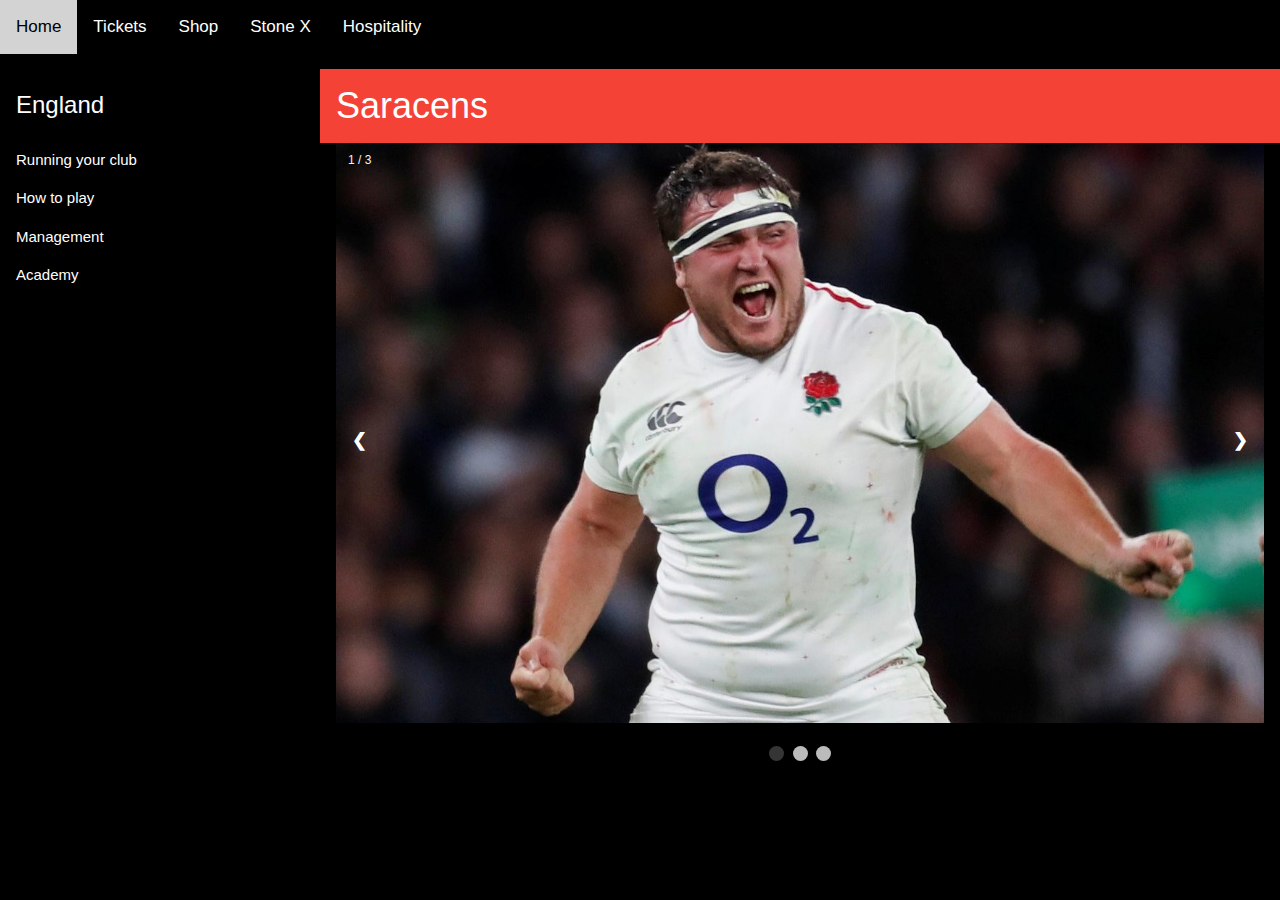
<file: index.html>
<!DOCTYPE html>
<html>
  <head>
    <meta charset="utf-8">
    <meta name="viewport" content="width=device-width">
    <title>Saracensinfo.com</title>
    <link href="style.css" rel="stylesheet" type="text/css" />
  </head>
  <body>
    
    <html>
<head>
<meta name="viewport" content="width=device-width, initial-scale=1">

</head>
<body>

<html>
<body>



</body>
</html>



<div class="topnav">
  <a class="active" href="#home">Home</a>
  <a href="Tickets.html">Tickets</a>

  <a href="Shop.html">Shop</a>

  <a href="Stone X.html">Stone X</a><!-- this gives a link to all of my different pages-->

    <a href="Hospitality.html">Hospitality</a>
</div>

<div style="padding-left:16px">
  <h2></h2><!-- this is the biggest heading fro my heading-->
  <p></p>
</div>

<html>
<title>W3.CSS</title>
<meta name="viewport" content="width=device-width, initial-scale=1">
<link rel="stylesheet" href="https://www.w3schools.com/w3css/4/w3.css">
<body>

<!-- Sidebar -->
<div class="w3-sidebar w3-black w3-bar-block" style="width:25%">
  <h3 class="w3-bar-item">England</h3>

  <a href="#" class="w3-bar-item w3-button">Running your club</a>


  <a href="#" class="w3-bar-item w3-button">How to play</a> 

<a href="#" class="w3-bar-item w3-button">Management</a><!-- this is the writing for the side navigation bar-->

<a href="#" class="w3-bar-item w3-button">Academy </a>
  </div>




<!-- Page Content -->
<div style="margin-left:25%">

<div class="w3-container w3-red">
  <h1>Saracens</h1>
</div>



<div class="w3-container">




<meta name="viewport" content="width=device-width, initial-scale=1">

<div class="slideshow-container"><!-- this is the slide show container for my website-->

<div class="mySlides fade">
  <div class="numbertext">1 / 3</div>
  <img src="images\jamiegeorge.jpg" style="width:100%">
  <div class="text"></div>
</div>

<div class="mySlides fade">
  <div class="numbertext">2 / 3</div>
  <img src="images\fazjpg.jpg" style="width:100%">
  <div class="text"></div>
</div>

<div class="mySlides fade">
  <div class="numbertext">3 / 3</div>
  <img src="images\bradbarrit.jpg"   style="width:100%">
  <div class="text"></div>
</div>
<?-- above shows the script to add a slide show in-->
<a class="prev" onclick="plusSlides(-1)">&#10094;</a>
<a class="next" onclick="plusSlides(1)">&#10095;</a>

</div>
<br>

<div style="text-align:center">
  <span class="dot" onclick="currentSlide(1)"></span> 
  <span class="dot" onclick="currentSlide(2)"></span> 
  <span class="dot" onclick="currentSlide(3)"></span> 
</div>



</body>
</html> 





</body>
</html>

    <script src="script.js"></script>
  </body>
</html>
</file>
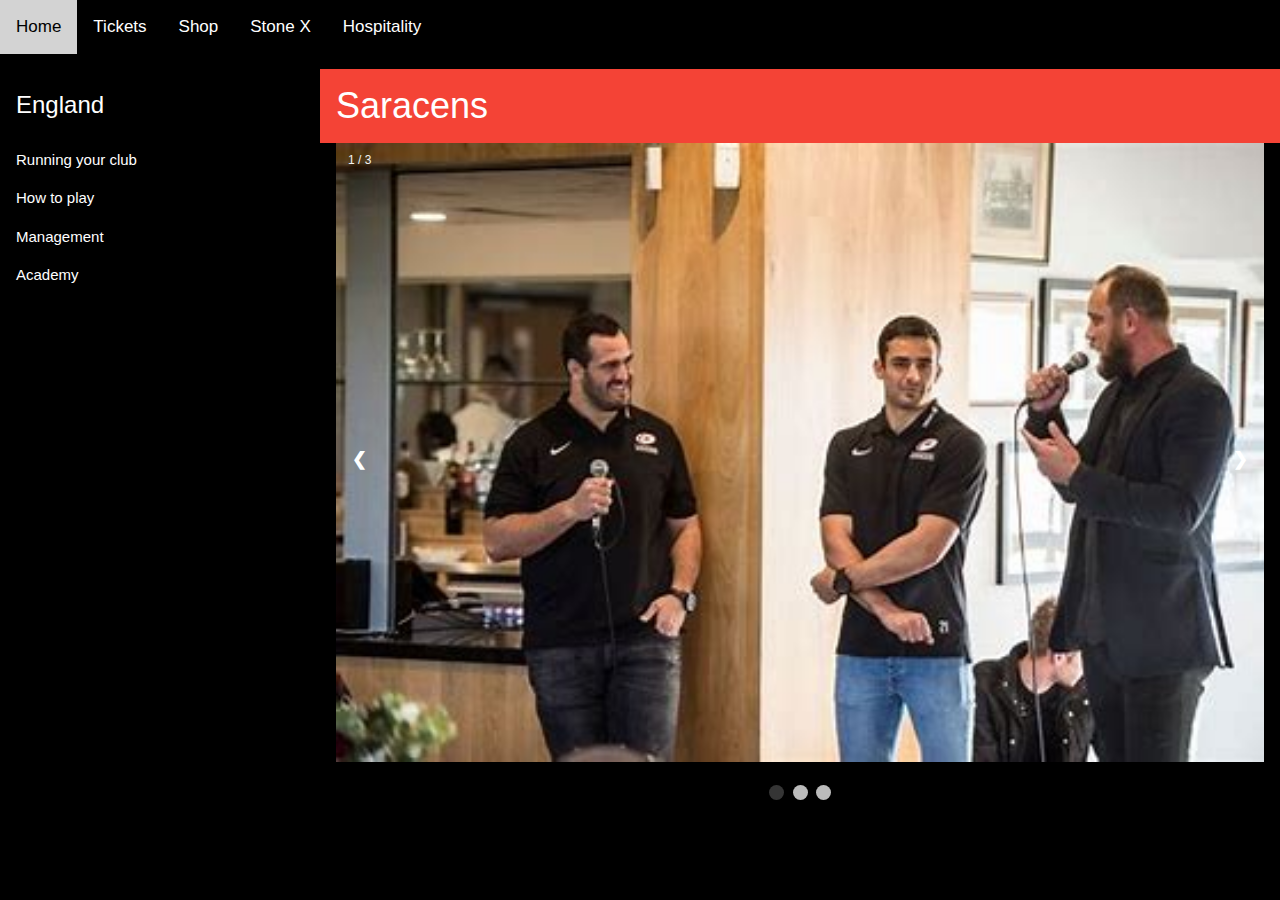
<file: Hospitality.html>
<!DOCTYPE html>
<html>
  <head>
    <meta charset="utf-8">
    <meta name="viewport" content="width=device-width">
    <title>Saracensinfo.com</title>
    <link href="style.css" rel="stylesheet" type="text/css" />
  </head>
  <body>
    
    <html>
<head>
<meta name="viewport" content="width=device-width, initial-scale=1">

</head>
<body>

<div class="topnav">
  <a class="active" href="#home">Home</a>
  <a href="Tickets.html">Tickets</a>

  <a href="Shop.html">Shop</a>

  <a href="Stone X.html">Stone X</a><!-- this gives a link to all of my different pages-->

    <a href="Hospitality.html">Hospitality</a>
</div>

<div style="padding-left:16px">
  <h2></h2><!-- this is the biggest heading fro my heading-->
  <p></p>
</div>

<html>
<title>W3.CSS</title>
<meta name="viewport" content="width=device-width, initial-scale=1">
<link rel="stylesheet" href="https://www.w3schools.com/w3css/4/w3.css">
<body>

<!-- Sidebar -->
<div class="w3-sidebar w3-black w3-bar-block" style="width:25%">
  <h3 class="w3-bar-item">England</h3>

  <a href="#" class="w3-bar-item w3-button">Running your club</a>


  <a href="#" class="w3-bar-item w3-button">How to play</a> 

<a href="#" class="w3-bar-item w3-button">Management</a><!-- this is the writing for the side navigation bar-->

<a href="#" class="w3-bar-item w3-button">Academy </a>
  </div>




<!-- Page Content -->
<div style="margin-left:25%">

<div class="w3-container w3-red">
  <h1>Saracens</h1>
</div>



<div class="w3-container">




<meta name="viewport" content="width=device-width, initial-scale=1">

<div class="slideshow-container"><!-- this is the slide show container for my website-->

<div class="mySlides fade">
  <div class="numbertext">1 / 3</div>
  <img src="images\alex.jpg" style="width:100%">
  <div class="text"></div>
</div>

<div class="mySlides fade">
  <div class="numbertext">2 / 3</div>
  <img src="images\bar.jpg" style="width:100%">
  <div class="text"></div>
</div>

<div class="mySlides fade">
  <div class="numbertext">3 / 3</div>
  <img src="images\se.jpg"   style="width:100%">
  <div class="text"></div>
</div>
<?-- above shows the script to add a slide show in-->
<a class="prev" onclick="plusSlides(-1)">&#10094;</a>
<a class="next" onclick="plusSlides(1)">&#10095;</a>

</div>
<br>

<div style="text-align:center">
  <span class="dot" onclick="currentSlide(1)"></span> 
  <span class="dot" onclick="currentSlide(2)"></span> 
  <span class="dot" onclick="currentSlide(3)"></span> 
</div>



</body>
</html> 





</body>
</html>

    <script src="script.js"></script>
  </body>
</html>
</file>
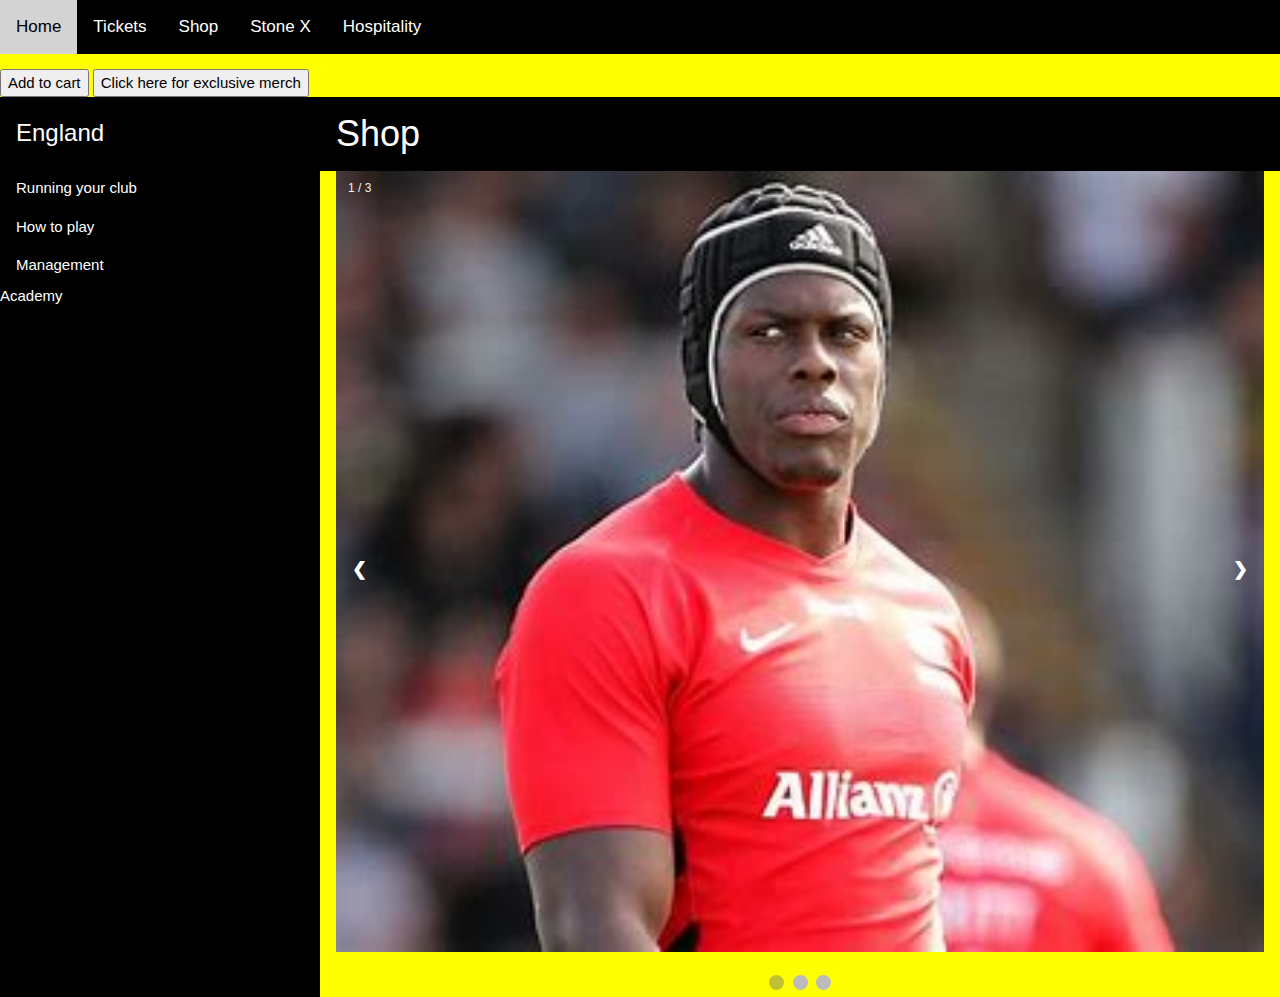
<file: Shop.html>
<html>
  <head>
    <meta charset="utf-8">
    <meta name="viewport" content="width=device-width">
    <title>replit</title>
    <link href="Shop.css" rel="stylesheet" type="text/css" />
  </head>
  <body>
    
    <html>
<head>
<meta name="viewport" content="width=device-width, initial-scale=1">

</head>
<body>

<div class="topnav">
  <a class="active" href="#home">Home</a>
  <a href="Tickets.html">Tickets</a>
  <a href="Shop.html">Shop</a>
  <a href="#about">Stone X</a>
    <a href="#about">Hospitality</a>
</div>

<div style="padding-left:16px">
  <h2></h2><?-- this is the biggest heading-->
  <p></p>
</div>

<html>
<title>W3.CSS</title>
<meta name="viewport" content="width=device-width, initial-scale=1">
<link rel="stylesheet" href="https://www.w3schools.com/w3css/4/w3.css">
<body>
<button>Add to cart</button>
<button>Click here for exclusive merch</button>


<!-- Sidebar -->
<div class="w3-sidebar w3-black w3-bar-block" style="width:25%">
  <h3 class="w3-bar-item">England</h3>

  <a href="#" class="w3-bar-item w3-button">Running your club</a>


  <a href="#" class="w3-bar-item w3-button">How to play</a> 

<a href="#" class="w3-bar-item w3-button">Management</a><?-- this is the writing for the side navigation bar 

<a href="#" class="w3-bar-item w3-button">Academy</a>
  </div>




<!-- Page Content -->
<div style="margin-left:25%">

<div class="w3-container w3-black">
  <h1>Shop</h1>
</div>



<div class="w3-container">




<meta name="viewport" content="width=device-width, initial-scale=1">

<div class="slideshow-container">

<div class="mySlides fade">
  <div class="numbertext">1 / 3</div>
  <img src="images\maro.jpg" style="width:100%">
  <div class="text"></div>
</div>

<div class="mySlides fade">
  <div class="numbertext">2 / 3</div>
  <img src="images\shirt.jpg" style="width:100%">
  <div class="text"></div>
</div>

<div class="mySlides fade">
  <div class="numbertext">3 / 3</div>
  <img src="images\ball.jpg"   style="width:100%">
  <div class="text"></div>
</div>
<?-- above shows the script to add a slide show in-->
<a class="prev" onclick="plusSlides(-1)">&#10094;</a>
<a class="next" onclick="plusSlides(1)">&#10095;</a>

</div>
<br>

<div style="text-align:center">
  <span class="dot" onclick="currentSlide(1)"></span> 
  <span class="dot" onclick="currentSlide(2)"></span> 
  <span class="dot" onclick="currentSlide(3)"></span> 
</div>



</body>
</html> 





</body>
</html>

    <script src="script.js"></script>
  </body>
</html>
</file>
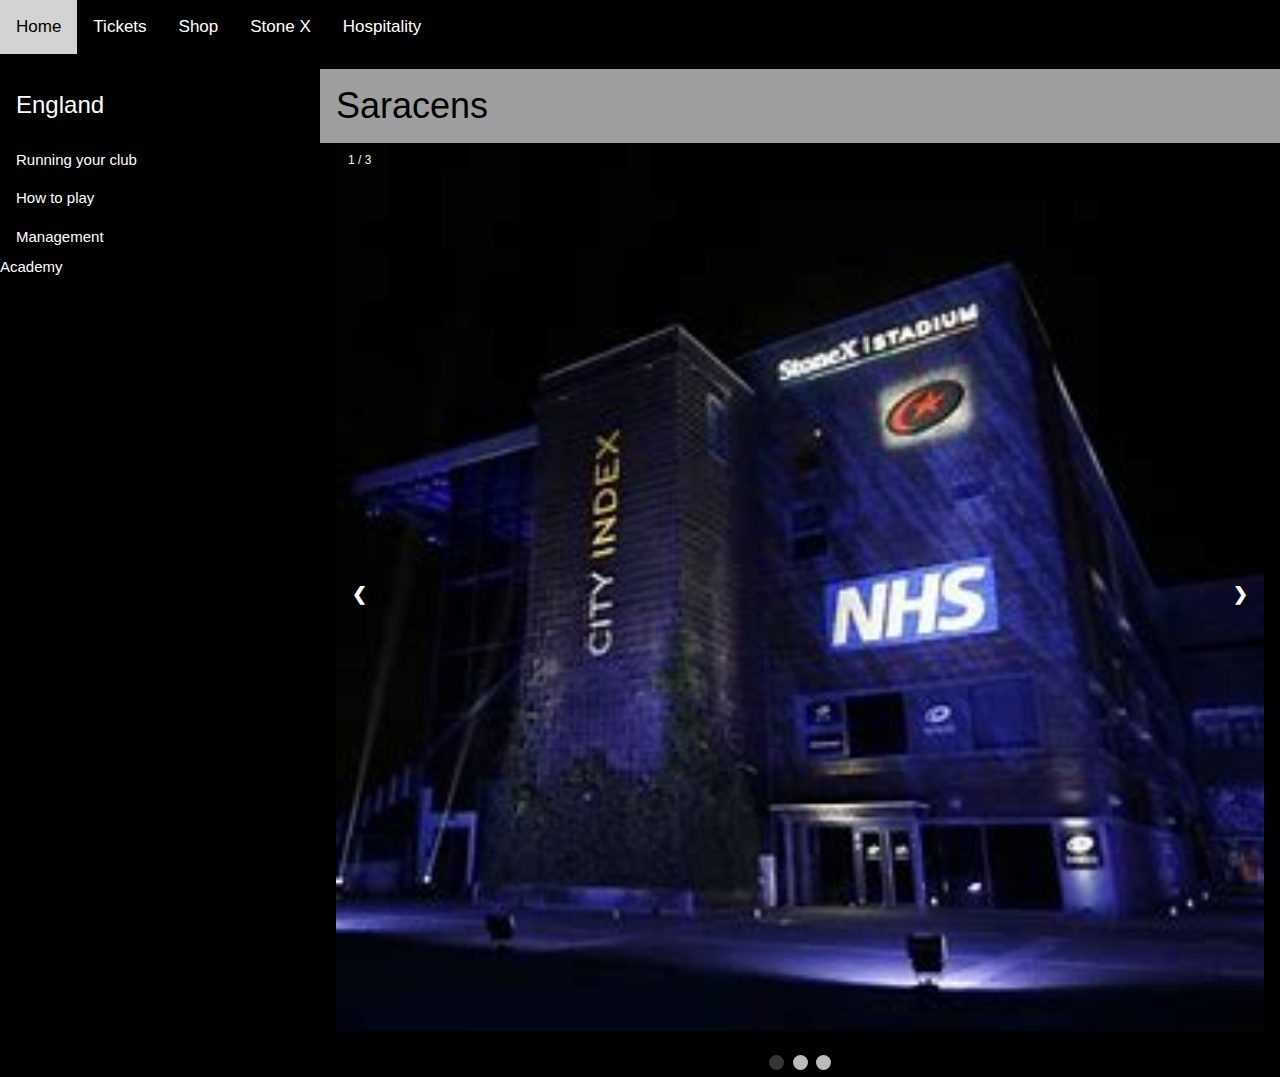
<file: Stone X.html>
<!DOCTYPE html>
<html>
  <head>
    <meta charset="utf-8">
    <meta name="viewport" content="width=device-width">
    <title>replit</title>
    <link href="style.css" rel="stylesheet" type="text/css" />
  </head>
  <body>
    
    <html>
<head>
<meta name="viewport" content="width=device-width, initial-scale=1">

</head>
<body>

<div class="topnav">
  <a class="active" href="#home">Home</a>
  <a href="Tickets.html">Tickets</a>
  <a href="Shop.html">Shop</a>
  <a href="#Stone X.html">Stone X</a>
    <a href="#Hospitality.html">Hospitality</a>
</div>

<div style="padding-left:16px">
  <h2></h2><?-- this is the biggest heading-->
  <p></p>
</div>

<html>
<title>W3.CSS</title>
<meta name="viewport" content="width=device-width, initial-scale=1">
<link rel="stylesheet" href="https://www.w3schools.com/w3css/4/w3.css">
<body>

<!-- Sidebar -->
<div class="w3-sidebar w3-black w3-bar-block" style="width:25%">
  <h3 class="w3-bar-item">England</h3>

  <a href="#" class="w3-bar-item w3-button">Running your club</a>


  <a href="#" class="w3-bar-item w3-button">How to play</a> 

<a href="#" class="w3-bar-item w3-button">Management</a><?-- this is the writing for the side navigation bar 

<a href="#" class="w3-bar-item w3-button">Academy </a>
  </div>




<!-- Page Content -->
<div style="margin-left:25%">

<div class="w3-container w3-grey">
  <h1>Saracens</h1>
</div>



<div class="w3-container">




<meta name="viewport" content="width=device-width, initial-scale=1">

<div class="slideshow-container">

<div class="mySlides fade">
  <div class="numbertext">1 / 3</div>
  <img src="images\stone x.jpg" style="width:100%">
  <div class="text"></div>
</div>

<div class="mySlides fade">
  <div class="numbertext">2 / 3</div>
  <img src="images\Stone X3.jpg" style="width:100%">
  <div class="text"></div>
</div>

<div class="mySlides fade">
  <div class="numbertext">3 / 3</div>
  <img src="images\fire.jpg"   style="width:100%">
  <div class="text"></div>
</div>
<?-- above shows the script to add a slide show in-->
<a class="prev" onclick="plusSlides(-1)">&#10094;</a>
<a class="next" onclick="plusSlides(1)">&#10095;</a>

</div>
<br>

<div style="text-align:center">
  <span class="dot" onclick="currentSlide(1)"></span> 
  <span class="dot" onclick="currentSlide(2)"></span> 
  <span class="dot" onclick="currentSlide(3)"></span> 
</div>



</body>
</html> 





</body>
</html>

    <script src="script.js"></script>
  </body>
</html>
</file>
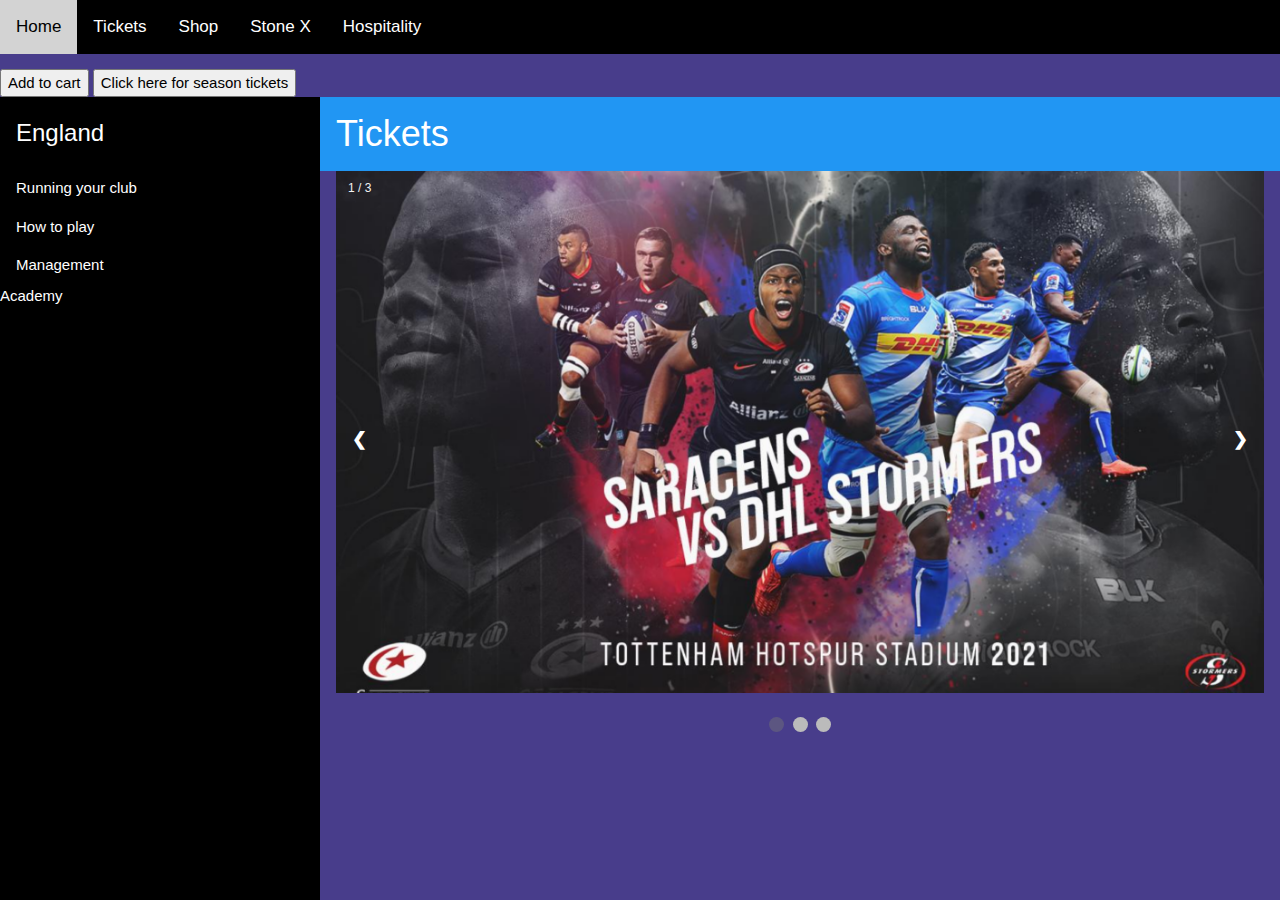
<file: Tickets.html>
<!DOCTYPE html>
<html>
  <head>
    <meta charset="utf-8">
    <meta name="viewport" content="width=device-width">
    <title>replit</title>
    <link href="Tickets.css" rel="stylesheet" type="text/css" />
  </head>
  <body>
    
    <html>
<head>
<meta name="viewport" content="width=device-width, initial-scale=1">

</head>
<body>

<div class="topnav">
  <a class="active" href="#home">Home</a>
  <a href="Tickets.html">Tickets</a>
  <a href="Shop.html">Shop</a>
  <a href="#about">Stone X</a>
    <a href="#about">Hospitality</a>
</div>

<div style="padding-left:16px">
  <h2></h2><?-- this is the biggest heading-->
  <p></p>
</div>

<html>
<title>W3.CSS</title>
<meta name="viewport" content="width=device-width, initial-scale=1">
<link rel="stylesheet" href="https://www.w3schools.com/w3css/4/w3.css">
<body>
<button>Add to cart</button>
<button>Click here for season tickets</button>
<!-- Sidebar -->
<div class="w3-sidebar w3-black w3-bar-block" style="width:25%">
  <h3 class="w3-bar-item">England</h3>

  <a href="#" class="w3-bar-item w3-button">Running your club</a>


  <a href="#" class="w3-bar-item w3-button">How to play</a> 

<a href="#" class="w3-bar-item w3-button">Management</a><?-- this is the writing for the side navigation bar 

<a href="#" class="w3-bar-item w3-button">Academy </a>
  </div>




<!-- Page Content -->
<div style="margin-left:25%">

<div class="w3-container w3-blue">
  <h1>Tickets</h1>
</div>



<div class="w3-container">




<meta name="viewport" content="width=device-width, initial-scale=1">

<div class="slideshow-container">

<div class="mySlides fade">
  <div class="numbertext">1 / 3</div>
  <img src="images\stormers.jpg" style="width:100%">
  <div class="text"></div>
</div>

<div class="mySlides fade">
  <div class="numbertext">2 / 3</div>
  <img src="images\season.jpg" style="width:100%">
  <div class="text"></div>
</div>

<div class="mySlides fade">
  <div class="numbertext">3 / 3</div>
  <img src="images\richo.jpg"   style="width:100%">
  <div class="text"></div>
</div>
<?-- above shows the script to add a slide show in-->
<a class="prev" onclick="plusSlides(-1)">&#10094;</a>
<a class="next" onclick="plusSlides(1)">&#10095;</a>

</div>
<br>

<div style="text-align:center">
  <span class="dot" onclick="currentSlide(1)"></span> 
  <span class="dot" onclick="currentSlide(2)"></span> 
  <span class="dot" onclick="currentSlide(3)"></span> 
</div>



</body>
</html> 





</body>
</html>

    <script src="script.js"></script>
  </body>
</html>
</file>
<file: style.css>
* {box-sizing: border-box}
body {font-family: Verdana, sans-serif; margin:0}
.mySlides {display: none}
img {vertical-align: middle;}

/* Slideshow container */
.slideshow-container {
  max-width: 1000px;
  position: relative;
  margin: auto;
}

/* Next & previous buttons */
.prev, .next {
  cursor: pointer;
  position: absolute;
  top: 50%;
  width: auto;
  padding: 16px;
  margin-top: -22px;
  color: white;
  font-weight: bold;
  font-size: 18px;
  transition: 0.6s ease;
  border-radius: 0 3px 3px 0;
  user-select: none;
}

/* Position the "next button" to the right */
.next {
  right: 0;
  border-radius: 3px 0 0 3px;
}

/* On hover, add a black background color with a little bit see-through */
.prev:hover, .next:hover {
  background-color: grey;
}

/* Caption text */
.text {
  color: #f2f2f2;
  font-size: 15px;
  padding: 8px 12px;
  position: absolute;
  bottom: 8px;
  width: 100%;
  text-align: center;
}

/* Number text (1/3 etc) */
.numbertext {
  color: #f2f2f2;
  font-size: 12px;
  padding: 8px 12px;
  position: absolute;
  top: 0;
}

/* The dots/bullets/indicators */
.dot {
  cursor: pointer;
  height: 15px;
  width: 15px;
  margin: 0 2px;
  background-color: #bbb;
  border-radius: 50%;
  display: inline-block;
  transition: background-color 0.6s ease 
}

.active, .dot:hover {
  background-color: #74747474;
}

/* Fading animation */
.fade {
  -webkit-animation-name: fade;
  -webkit-animation-duration: 1.5s;
  animation-name: fade;
  animation-duration: 1.5s;
}

@-webkit-keyframes fade {
  from {opacity: .4} 
  to {opacity: 1}
}

@keyframes fade {
  from {opacity: .4} 
  to {opacity: 1}
}

/* On smaller screens, decrease text size */
@media only screen and (max-width: 300px) {
  .prev, .next,.text {font-size: 11px}
}

.topnav{
  background-color: black ;
  overflow: hidden;
  font-family: Arial;
  font-size:18px;
}


.topnav a{
float: left;
color:white ;
text-align: center;
padding: 14px 16px;
text-decoration: none;

}

.topnav a:hover{

  background-color: lightslategray;
  color:lightgrey;
}
body{
  background-color: black ;
}

body {
  margin: 0;
  font-family: Arial, Helvetica, sans-serif;
}

.topnav {
  overflow: hidden;
  background-color: black;
}

.topnav a {
  float: left;
  color: f2f2f2f2f2f2;
    text-align: center;
  padding: 14px 16px;
  text-decoration: none;
  font-size: 17px;
}

.topnav a:hover {
  background-color:lightgrey ;
  color: black;
}

.topnav a.active {
  background-color: w3-light-grey;
  color: w3-light-grey;
}
.slideshow-container {
  max-width: 1000px;
  position: relative;
  margin: auto;
}

/* Next & previous buttons */
.prev, .next {
  cursor: pointer;
  position: absolute;
  top: 50%;
  width: auto;
  padding: 16px;
  margin-top: -22px;
  color: white;
  font-weight: bold;
  font-size: 18px;
  transition: 0.6s ease;
  border-radius: 0 3px 3px 0;
  user-select: none;
}

/* Position the "next button" to the right */
.next {
  right: 0;
  border-radius: 3px 0 0 3px;
}

/* On hover, add a black background color with a little bit see-through */
.prev:hover, .next:hover {
  background-color ;rgb 
}

/* Caption text */
.text {
  color: #f2f2f2f2f2;
  font-size: 15px;
  padding: 8px 12px;
  position: absolute;
  bottom: 8px;
  width: 100%;
  text-align: center;
}

/* Number text (1/3 etc) */
.numbertext {
  color: #f2f2f2;
  font-size: 12px;
  padding: 8px 12px;
  position: absolute;
  top: 0;
}

/* The dots/bullets/indicators */
.dot {
  cursor: pointer;
  height: 15px;
  width: 15px;
  margin: 0 2px;
  background-color: #bbb;
  border-radius: 50%;
  display: inline-block;
  transition: background-color 0.6s ease 
}

.active, .dot:hover {
  background-color: #74747474;
}

/* Fading animation */
.fade {
  -webkit-animation-name: fade;
  -webkit-animation-duration: 1.5s;
  animation-name: fade;
  animation-duration: 1.5s;
}

@-webkit-keyframes fade {
  from {opacity: .4} 
  to {opacity: 1}
}

@keyframes fade {
  from {opacity: .4} 
  to {opacity: 1}
}
img{
  width:150px 
  height:100px
}
/* On smaller screens, decrease text size */
@media only screen and (max-width: 300px) {
  .prev, .next,.text {font-size: 11px}
}
</file>
<file: Shop.css>
* {box-sizing: border-box}
body {font-family: Verdana, sans-serif; margin:0}
.mySlides {display: none}
img {vertical-align: middle;}

/* Slideshow container */
.slideshow-container {
  max-width: 1000px;
  position: relative;
  margin: auto;
}

/* Next & previous buttons */
.prev, .next {
  cursor: pointer;
  position: absolute;
  top: 50%;
  width: auto;
  padding: 16px;
  margin-top: -22px;
  color: white;
  font-weight: bold;
  font-size: 18px;
  transition: 0.6s ease;
  border-radius: 0 3px 3px 0;
  user-select: none;
}

/* Position the "next button" to the right */
.next {
  right: 0;
  border-radius: 3px 0 0 3px;
}

/* On hover, add a black background color with a little bit see-through */
.prev:hover, .next:hover {
  background-color: grey;
}

/* Caption text */
.text {
  color: #f2f2f2;
  font-size: 15px;
  padding: 8px 12px;
  position: absolute;
  bottom: 8px;
  width: 100%;
  text-align: center;
}

/* Number text (1/3 etc) */
.numbertext {
  color: #f2f2f2;
  font-size: 12px;
  padding: 8px 12px;
  position: absolute;
  top: 0;
}

/* The dots/bullets/indicators */
.dot {
  cursor: pointer;
  height: 15px;
  width: 15px;
  margin: 0 2px;
  background-color: #bbb;
  border-radius: 50%;
  display: inline-block;
  transition: background-color 0.6s ease 
}

.active, .dot:hover {
  background-color: #74747474;
}

/* Fading animation */
.fade {
  -webkit-animation-name: fade;
  -webkit-animation-duration: 1.5s;
  animation-name: fade;
  animation-duration: 1.5s;
}

@-webkit-keyframes fade {
  from {opacity: .4} 
  to {opacity: 1}
}

@keyframes fade {
  from {opacity: .4} 
  to {opacity: 1}
}

/* On smaller screens, decrease text size */
@media only screen and (max-width: 300px) {
  .prev, .next,.text {font-size: 11px}
}

.topnav{
  background-color: black ;
  overflow: hidden;
  font-family: Arial;
  font-size:18px;
}


.topnav a{
float: left;
color:white ;
text-align: center;
padding: 14px 16px;
text-decoration: none;

}

.topnav a:hover{

  background-color: lightslategray;
  color:lightgrey;
}
body{
  background-color: yellow  ;
}

body {
  margin: 0;
  font-family: Arial, Helvetica, sans-serif;
}

.topnav {
  overflow: hidden;
  background-color: black;
}

.topnav a {
  float: left;
  color: f2f2f2f2f2f2;
    text-align: center;
  padding: 14px 16px;
  text-decoration: none;
  font-size: 17px;
}

.topnav a:hover {
  background-color:lightgrey ;
  color: black;
}

.topnav a.active {
  background-color: w3-light-grey;
  color: w3-light-grey;
}
.slideshow-container {
  max-width: 1000px;
  position: relative;
  margin: auto;
}

/* Next & previous buttons */
.prev, .next {
  cursor: pointer;
  position: absolute;
  top: 50%;
  width: auto;
  padding: 16px;
  margin-top: -22px;
  color: white;
  font-weight: bold;
  font-size: 18px;
  transition: 0.6s ease;
  border-radius: 0 3px 3px 0;
  user-select: none;
}

/* Position the "next button" to the right */
.next {
  right: 0;
  border-radius: 3px 0 0 3px;
}

/* On hover, add a black background color with a little bit see-through */
.prev:hover, .next:hover {
  background-color ;rgb 
}

/* Caption text */
.text {
  color: #f2f2f2f2f2;
  font-size: 15px;
  padding: 8px 12px;
  position: absolute;
  bottom: 8px;
  width: 100%;
  text-align: center;
}

/* Number text (1/3 etc) */
.numbertext {
  color: #f2f2f2;
  font-size: 12px;
  padding: 8px 12px;
  position: absolute;
  top: 0;
}

/* The dots/bullets/indicators */
.dot {
  cursor: pointer;
  height: 15px;
  width: 15px;
  margin: 0 2px;
  background-color: #bbb;
  border-radius: 50%;
  display: inline-block;
  transition: background-color 0.6s ease 
}

.active, .dot:hover {
  background-color: #74747474;
}

/* Fading animation */
.fade {
  -webkit-animation-name: fade;
  -webkit-animation-duration: 1.5s;
  animation-name: fade;
  animation-duration: 1.5s;
}

@-webkit-keyframes fade {
  from {opacity: .4} 
  to {opacity: 1}
}

@keyframes fade {
  from {opacity: .4} 
  to {opacity: 1}
}
img{
  width:150px 
  height:100px
}
/* On smaller screens, decrease text size */
@media only screen and (max-width: 300px) {
  .prev, .next,.text {font-size: 11px}
}
</file>
<file: Tickets.css>
* {box-sizing: border-box}
body {font-family: Verdana, sans-serif; margin:0}
.mySlides {display: none}
img {vertical-align: middle;}

/* Slideshow container */
.slideshow-container {
  max-width: 1000px;
  position: relative;
  margin: auto;
}

/* Next & previous buttons */
.prev, .next {
  cursor: pointer;
  position: absolute;
  top: 50%;
  width: auto;
  padding: 16px;
  margin-top: -22px;
  color: white;
  font-weight: bold;
  font-size: 18px;
  transition: 0.6s ease;
  border-radius: 0 3px 3px 0;
  user-select: none;
}

/* Position the "next button" to the right */
.next {
  right: 0;
  border-radius: 3px 0 0 3px;
}

/* On hover, add a black background color with a little bit see-through */
.prev:hover, .next:hover {
  background-color: grey;
}

/* Caption text */
.text {
  color: #f2f2f2;
  font-size: 15px;
  padding: 8px 12px;
  position: absolute;
  bottom: 8px;
  width: 100%;
  text-align: center;
}

/* Number text (1/3 etc) */
.numbertext {
  color: #f2f2f2;
  font-size: 12px;
  padding: 8px 12px;
  position: absolute;
  top: 0;
}

/* The dots/bullets/indicators */
.dot {
  cursor: pointer;
  height: 15px;
  width: 15px;
  margin: 0 2px;
  background-color: #bbb;
  border-radius: 50%;
  display: inline-block;
  transition: background-color 0.6s ease 
}

.active, .dot:hover {
  background-color: #74747474;
}

/* Fading animation */
.fade {
  -webkit-animation-name: fade;
  -webkit-animation-duration: 1.5s;
  animation-name: fade;
  animation-duration: 1.5s;
}

@-webkit-keyframes fade {
  from {opacity: .4} 
  to {opacity: 1}
}

@keyframes fade {
  from {opacity: .4} 
  to {opacity: 1}
}

/* On smaller screens, decrease text size */
@media only screen and (max-width: 300px) {
  .prev, .next,.text {font-size: 11px}
}

.topnav{
  background-color: darkblue ;
  overflow: hidden;
  font-family: Arial;
  font-size:18px;
}


.topnav a{
float: left;
color:white ;
text-align: center;
padding: 14px 16px;
text-decoration: none;

}

.topnav a:hover{

  background-color: lightslategray;
  color:lightgrey;
}
body{
  background-color: darkslateblue  ;
}

body {
  margin: 0;
  font-family: Arial, Helvetica, sans-serif;
}

.topnav {
  overflow: hidden;
  background-color: black;
}

.topnav a {
  float: left;
  color: f2f2f2f2f2f2;
    text-align: center;
  padding: 14px 16px;
  text-decoration: none;
  font-size: 17px;
}

.topnav a:hover {
  background-color:lightgrey ;
  color: black;
}

.topnav a.active {
  background-color: w3-light-grey;
  color: w3-light-grey;
}
.slideshow-container {
  max-width: 1000px;
  position: relative;
  margin: auto;
}

/* Next & previous buttons */
.prev, .next {
  cursor: pointer;
  position: absolute;
  top: 50%;
  width: auto;
  padding: 16px;
  margin-top: -22px;
  color: white;
  font-weight: bold;
  font-size: 18px;
  transition: 0.6s ease;
  border-radius: 0 3px 3px 0;
  user-select: none;
}

/* Position the "next button" to the right */
.next {
  right: 0;
  border-radius: 3px 0 0 3px;
}

/* On hover, add a black background color with a little bit see-through */
.prev:hover, .next:hover {
  background-color ;rgb 
}

/* Caption text */
.text {
  color: #f2f2f2f2f2;
  font-size: 15px;
  padding: 8px 12px;
  position: absolute;
  bottom: 8px;
  width: 100%;
  text-align: center;
}

/* Number text (1/3 etc) */
.numbertext {
  color: #f2f2f2;
  font-size: 12px;
  padding: 8px 12px;
  position: absolute;
  top: 0;
}

/* The dots/bullets/indicators */
.dot {
  cursor: pointer;
  height: 15px;
  width: 15px;
  margin: 0 2px;
  background-color: #bbb;
  border-radius: 50%;
  display: inline-block;
  transition: background-color 0.6s ease 
}

.active, .dot:hover {
  background-color: #74747474;
}

/* Fading animation */
.fade {
  -webkit-animation-name: fade;
  -webkit-animation-duration: 1.5s;
  animation-name: fade;
  animation-duration: 1.5s;
}

@-webkit-keyframes fade {
  from {opacity: .4} 
  to {opacity: 1}
}

@keyframes fade {
  from {opacity: .4} 
  to {opacity: 1}
}
img{
  width:150px 
  height:100px
}
/* On smaller screens, decrease text size */
@media only screen and (max-width: 300px) {
  .prev, .next,.text {font-size: 11px}
}
</file>
